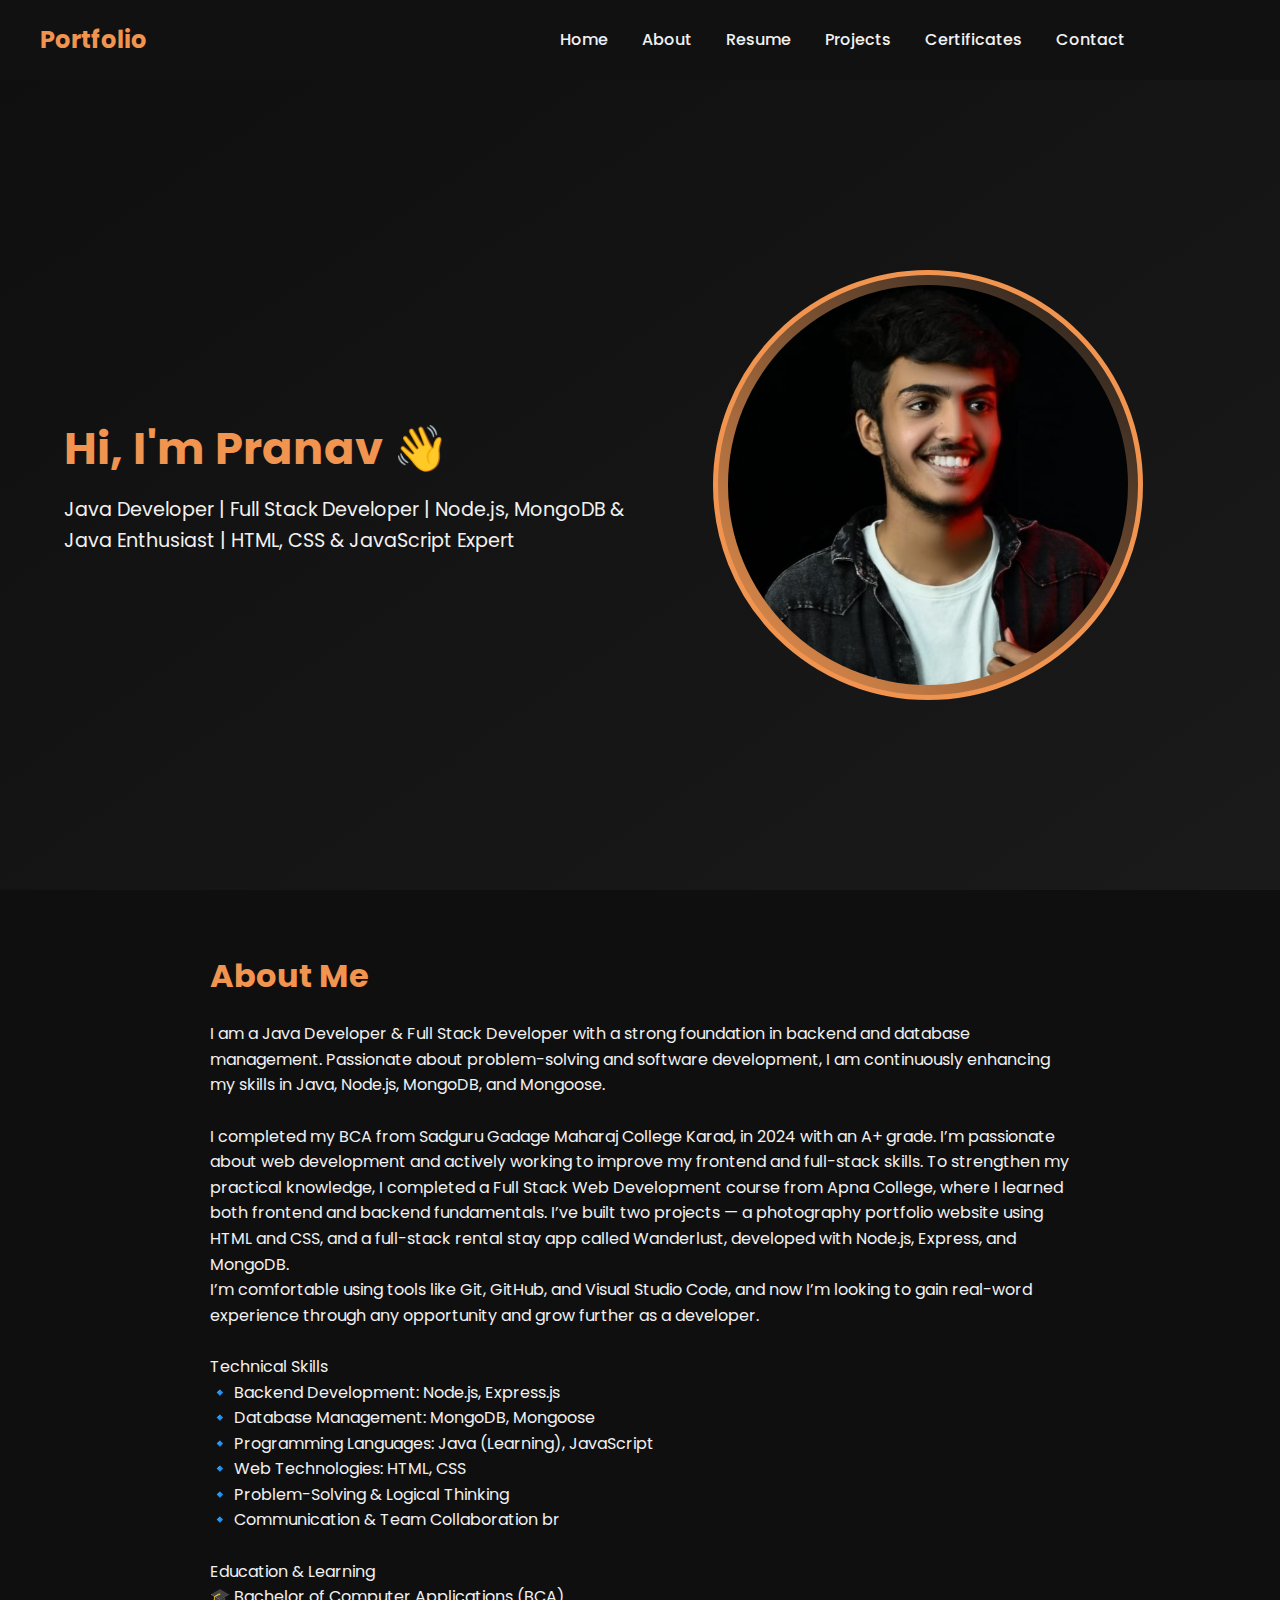
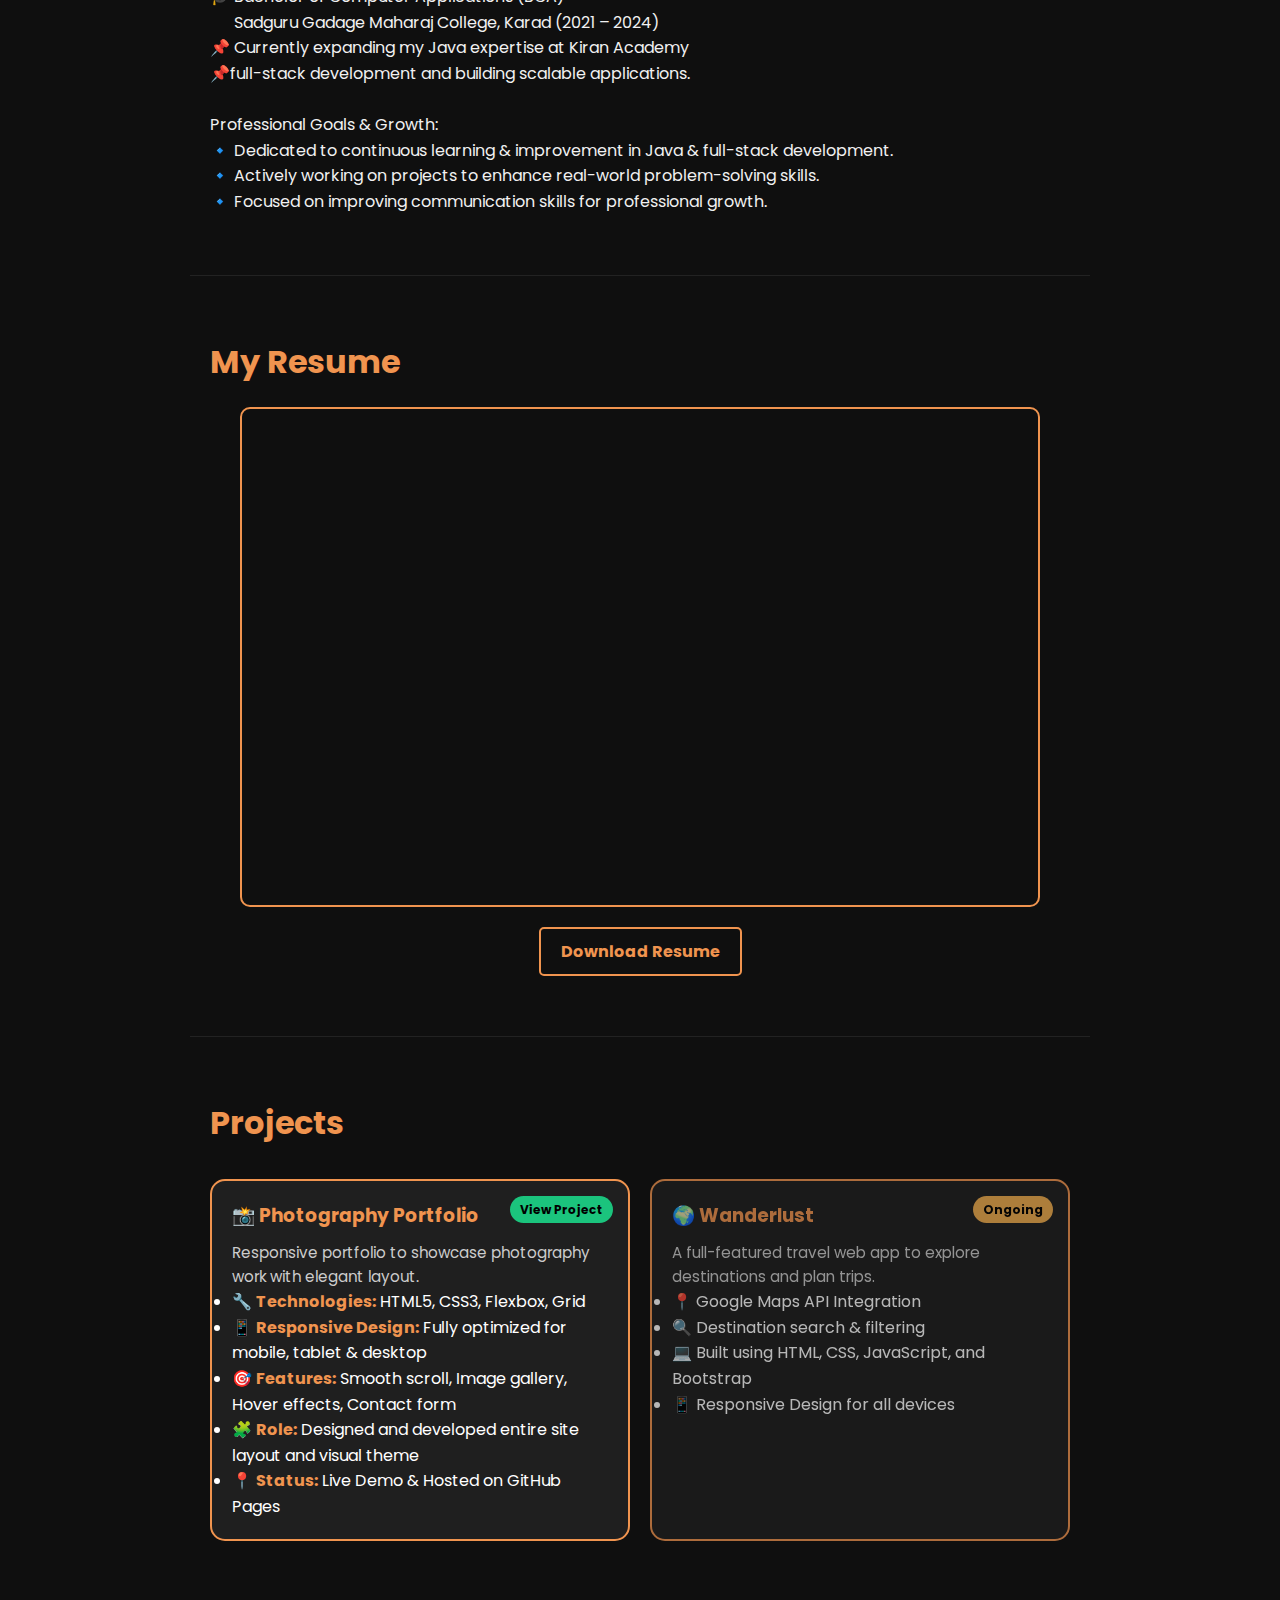
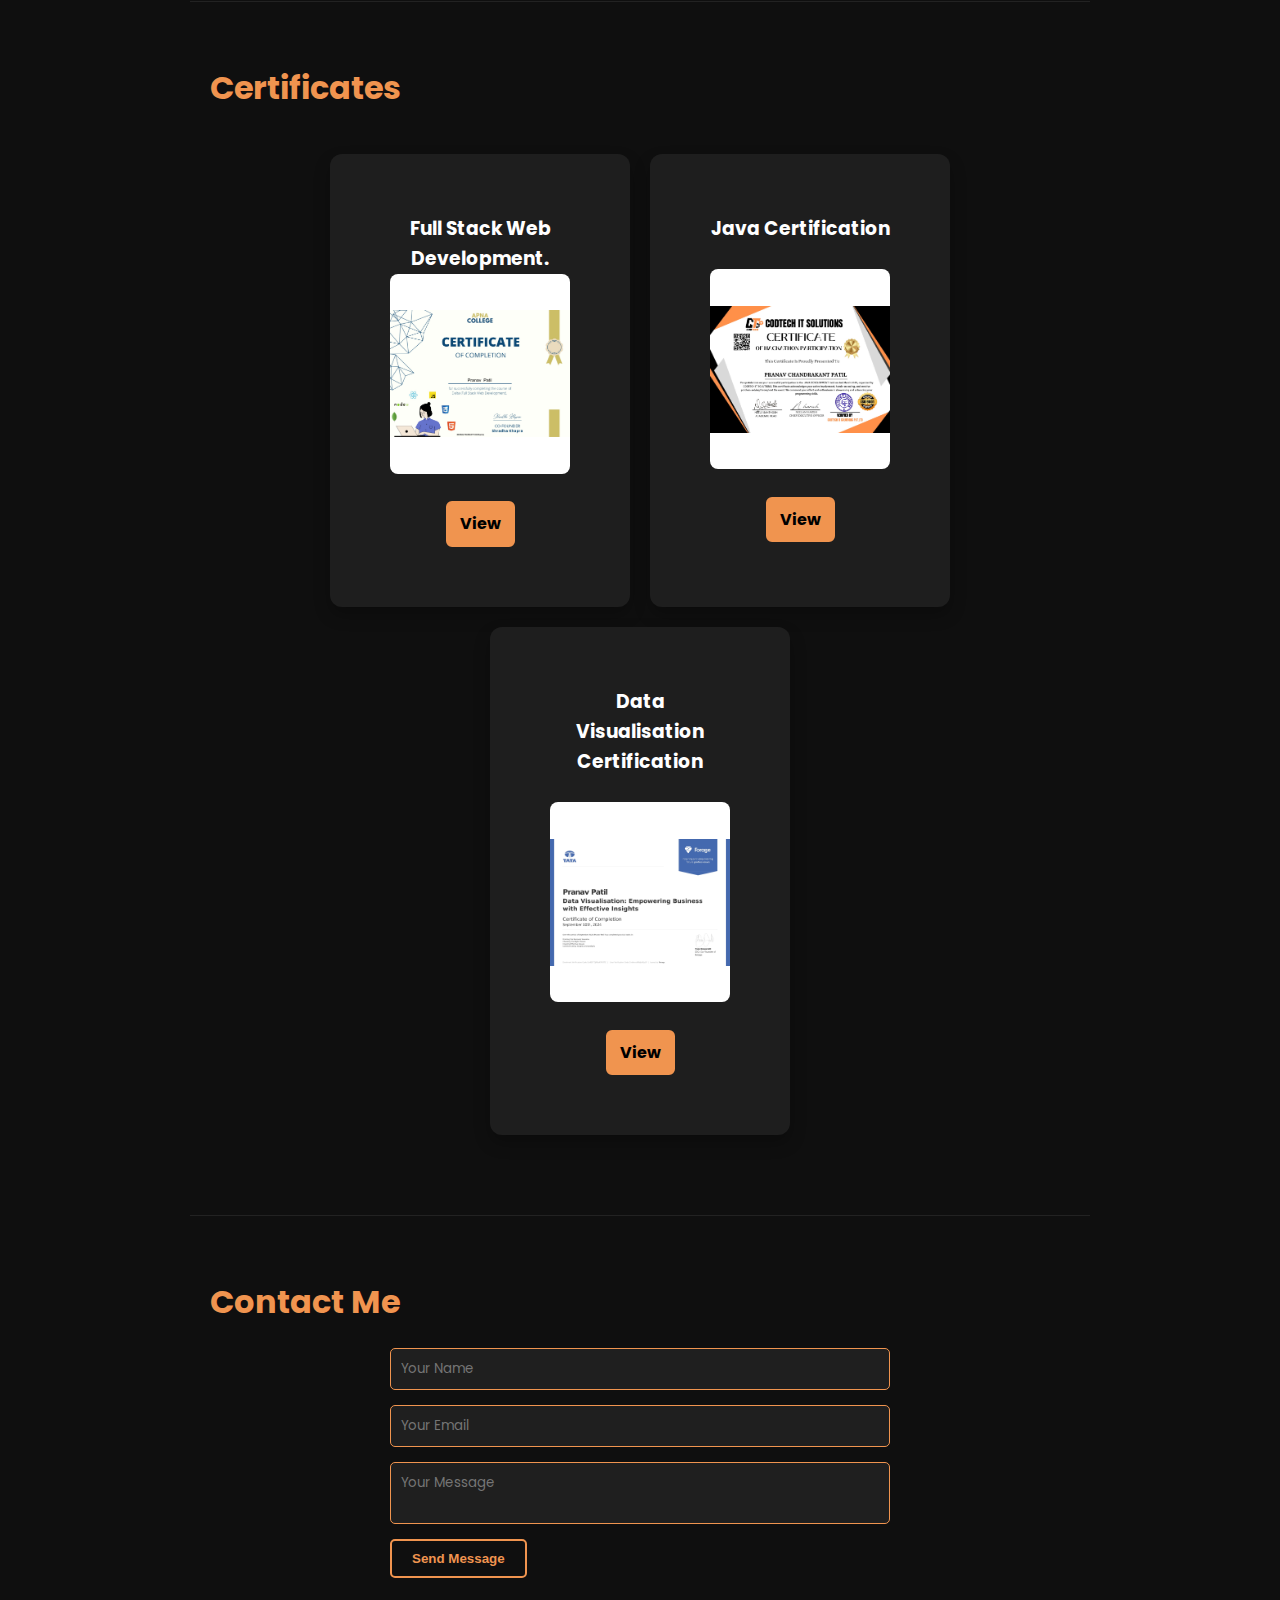
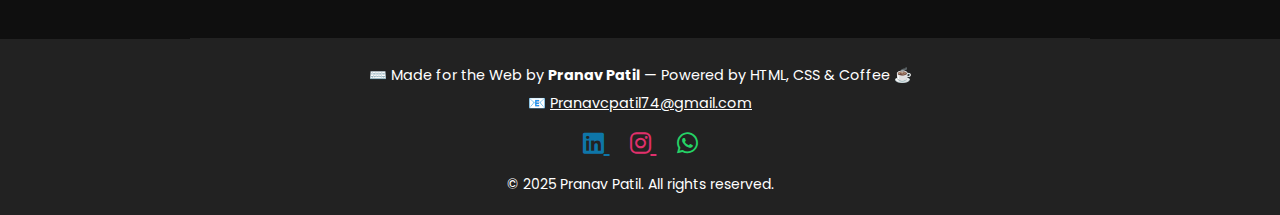
<file: index.html>
<!DOCTYPE html>
<html lang="en">

<head>
    <meta charset="UTF-8" />
    <meta name="viewport" content="width=device-width, initial-scale=1.0" />
    <title>Pranav Patil | Portfolio</title>
    <link rel="stylesheet" href="index.css" />
    <link href="https://fonts.googleapis.com/css2?family=Poppins:wght@300;500;700&display=swap" rel="stylesheet">
    <link rel="stylesheet" href="https://cdnjs.cloudflare.com/ajax/libs/font-awesome/6.5.0/css/all.min.css" />

    <script defer src="index.js"></script>
</head>

<body>

    <header class="header">
        <h1>Portfolio</h1>
        <nav class="nav" id="navbar">
            <a href="#home">Home</a>
            <a href="#about">About</a>
            <a href="#resume">Resume</a>
            <a href="#projects">Projects</a>
            <a href="#certificates">Certificates</a>
            <a href="#contact">Contact</a>
        </nav>
    </header>

    <section class="home" id="home">
        <div class="home-left">
            <div class="home-content">
                <h2>Hi, I'm Pranav 👋</h2>
                <p>Java Developer | Full Stack Developer | Node.js, MongoDB & Java Enthusiast | HTML, CSS & JavaScript
                    Expert</p>
            </div>
        </div>
        <div class="home-right">
            <div class="profile-pic-wrapper">
                <img src="profile.jpg" alt="Pranav Patil" class="profile-pic" />
            </div>
        </div>
    </section>


    <section id="about" class="section">
        <h2>About Me</h2>
        <p>I am a Java Developer & Full Stack Developer with a strong foundation in backend and database management.
            Passionate about problem-solving and software development, I am continuously enhancing my skills in Java,
            Node.js, MongoDB, and Mongoose. <br><br>
            I completed my BCA from Sadguru Gadage Maharaj College Karad, in 2024 with an A+ grade.
            I’m passionate about web development and actively working to improve my frontend and full-stack skills.
            To strengthen my practical knowledge, I completed a Full Stack Web Development course from Apna College,
            where I learned both frontend and backend fundamentals. I’ve built two projects — a photography portfolio
            website using HTML and CSS, and a full-stack rental stay app called Wanderlust, developed with Node.js,
            Express, and MongoDB. <br>
            I’m comfortable using tools like Git, GitHub, and Visual Studio Code, and now I’m looking to gain real-word
            experience through any opportunity and grow further as a developer.

            <br><br>
            Technical Skills <br>
            🔹 Backend Development: Node.js, Express.js <br>
            🔹 Database Management: MongoDB, Mongoose <br>
            🔹 Programming Languages: Java (Learning), JavaScript <br>
            🔹 Web Technologies: HTML, CSS <br>
            🔹 Problem-Solving & Logical Thinking <br>
            🔹 Communication & Team Collaboration br <br>

            <br>
            Education & Learning <br>
            🎓 Bachelor of Computer Applications (BCA) <br>
            &nbsp;&nbsp;&nbsp;&nbsp;&nbsp; Sadguru Gadage Maharaj College, Karad (2021 – 2024) <br>
            📌 Currently expanding my Java expertise at Kiran Academy<br>
            📌full-stack development and building scalable applications. <br>
            <br>
            Professional Goals & Growth: <br>
            🔹 Dedicated to continuous learning & improvement in Java & full-stack development. <br>
            🔹 Actively working on projects to enhance real-world problem-solving skills. <br>
            🔹 Focused on improving communication skills for professional growth. <br>
        </p>
    </section>

    <section class="section" id="resume">
        <h2>My Resume</h2>
        <div class="resume-wrapper">
            <iframe src="assets/Pranav_Patil_Resume.pdf" frameborder="0"></iframe>
            <a href="assets/Pranav_Patil_Resume.pdf" download class="btn">Download Resume</a>
        </div>
    </section>


    <section id="projects" class="section">
        <h2>Projects</h2>
        <div class="projects-grid">

            <!-- Completed Project -->
            <div class="project-card"
                onclick="window.open('https://pranavcpatil.github.io/photography-portfolio/views/index.html')">
                <h3>📸 Photography Portfolio</h3>
                <p>Responsive portfolio to showcase photography work with elegant layout.</p>
                <ul>
                    <li>🔧 <strong style="color: #F0944F;">Technologies:</strong> HTML5, CSS3, Flexbox, Grid</li>
                    <li>📱 <strong style="color: #F0944F;">Responsive Design:</strong> Fully optimized for mobile,
                        tablet & desktop</li>
                    <li>🎯 <strong style="color: #F0944F;">Features:</strong> Smooth scroll, Image gallery, Hover
                        effects, Contact form</li>
                    <li>🧩 <strong style="color: #F0944F;">Role:</strong> Designed and developed entire site layout and
                        visual theme</li>
                    <li>📍 <strong style="color: #F0944F;">Status:</strong> Live Demo & Hosted on GitHub Pages</li>
                </ul>
                <span class="badge completed">View Project</span>
            </div>

            <!-- Ongoing Project -->
            <div class="project-card ongoing">
                <h3>🌍 Wanderlust</h3>
                <p>A full-featured travel web app to explore destinations and plan trips.</p>
                <ul>
                    <li>📍 Google Maps API Integration</li>
                    <li>🔍 Destination search & filtering</li>
                    <li>💻 Built using HTML, CSS, JavaScript, and Bootstrap</li>
                    <li>📱 Responsive Design for all devices</li>
                </ul>
                <span class="badge ongoing">Ongoing</span>
            </div>

        </div>
    </section>

    <section id="certificates" class="section">
        <h2>Certificates</h2>
        <div class="card-container">

            <!-- Certificate Card 1 -->
            <div class="certificate-card">
                <h3>Full Stack Web Development.</h3>
                <img src="assets/Full Stack Certificate.jpg" alt="certificate">
                <div class="card-buttons">
                    <a href="https://drive.google.com/file/d/1cSU2c2yjEbOtdsbVmcMuoqGXYgdY9zGr/view?usp=sharing"
                        target="_blank" class="btn">View</a>
                </div>
            </div>

            <!-- Certificate Card 2 -->
            <div class="certificate-card">
                <h3>Java Certification</h3> <br>
                <img src="assets/Java Hackathon Certificate.jpg" alt="certificate">
                <div class="card-buttons">
                    <a href="https://drive.google.com/file/d/1LIX_aVCnesaS7keSESkxJUk_Xy1rGlDP/view?usp=sharing"
                        target="_blank" class="btn">View</a>
                </div>
            </div>

            <!-- Certificate Card 3 -->
            <div class="certificate-card">
                <h3>Data Visualisation Certification</h3> <br>
                <img src="assets/Tata Group_CvdkxvsHRdJuWjyLP_completion_certificate_page-0001.jpg" alt="certificate">
                <div class="card-buttons">
                    <a href="https://drive.google.com/file/d/1bshIcAqu_ZT9iUxl-2NIrCnheCip4Ynq/view?usp=sharing"
                        target="_blank" class="btn">View</a>
                </div>
            </div>


        </div>
    </section>

    <section id="contact" class="section">
        <h2>Contact Me</h2>
        <form action="https://formspree.io/f/xqkwvnky" method="POST" id="contact-form">
            <input type="text" name="name" placeholder="Your Name" required />
            <input type="email" name="email" placeholder="Your Email" required />
            <textarea name="message" placeholder="Your Message" required></textarea>

            <!-- Optional: redirect to thankyou.html -->
            <input type="hidden" name="_next" value="thankyou.html">
            <input type="hidden" name="_captcha" value="false">

            <button type="submit" class="btn">Send Message</button>
        </form>
    </section>

    <footer style="background-color: #222; color: #fff; padding: 20px 0; text-align: center;">
        <div style="margin-bottom: 10px;">
            <p style="margin: 5px;">⌨️ Made for the Web by <strong>Pranav Patil</strong> — Powered by HTML, CSS & Coffee
                ☕ </p>
            <p style="margin: 5px;">
                📧 <a href="mailto:Pranavcpatil74@gmail.com"
                    style="color: #fff; text-decoration: underline;">Pranavcpatil74@gmail.com</a>
            </p>
        </div>

        <div style="font-size: 24px; margin: 10px 0;">
            <a href="https://www.linkedin.com/in/pranav-patil-7b7972346/?trk=public-profile-join-page" target="_blank"
                style="color: #0e76a8; margin: 0 10px;">
                <i class="fab fa-linkedin"></i>
            </a>
            <a href="https://www.instagram.com/ketanpatil74" target="_blank" style="color: #E1306C; margin: 0 10px;">
                <i class="fab fa-instagram"></i>
            </a>
            <a href="https://wa.me/918830153324" target="_blank" style="color: #25D366; margin: 0 10px;">
                <i class="fab fa-whatsapp"></i>
            </a>
        </div>

        <p style="font-size: 14px; margin-top: 10px;">© 2025 Pranav Patil. All rights reserved.</p>
    </footer>


</body>

</html>
</file>
<file: index.css>
/* ====== Neo Black Theme CSS ====== */

* {
    margin: 0;
    padding: 0;
    box-sizing: border-box;
    scroll-behavior: smooth;
}

body {
    font-family: 'Poppins', sans-serif;
    background-color: #0f0f0f;
    color: #f1f1f1;
    line-height: 1.6;
}

/* Header */
/* Header wrapper */
header {
    display: flex;
    position: sticky;
    top: 0;
    z-index: 999;
    /* Important to stay on top */
    justify-content: space-between;
    align-items: center;
    padding: 10px 40px;
    background-color: #111;
    height: 80px;

}

/* Logo/Title */
header h1 {
    color: #F0944F;
    /* orange color */
    font-size: 24px;
    margin: 0;
}

/* Navigation Links */
nav ul {
    display: flex;
    gap: 25px;
    list-style: none;
    margin: 0;
    padding: 0;
}

nav ul li a {
    text-decoration: none;
    color: #fff;
    font-weight: bold;
    transition: color 0.3s ease;
}

nav ul li a:hover {
    color: #F0944F;
}

#navbar {
    padding-right: 100px;
}

.nav a {
    margin: 0 15px;
    color: #f1f1f1;
    text-decoration: none;
    font-weight: 500;
    transition: color 0.3s;
}

.nav a:hover {
    color: #F0944F;
}

/* Home Section */
/* Home section layout */
.home {
    display: flex;
    align-items: center;
    justify-content: space-between;
    padding: 60px 5%;
    min-height: 90vh;
    background: linear-gradient(145deg, #0f0f0f, #1a1a1a);
}

.home-left {
    flex: 1;
}

.home-content {
    text-align: left;
}

.home-content h2 {
    font-size: 2.8rem;
    color: #F0944F;
}

.home-content p {
    font-size: 1.2rem;
    margin-top: 10px;
    color: #f1f1f1;
}

/* Profile image styling */
.home-right {
    flex: 1;
    display: flex;
    justify-content: center;
    align-items: center;
}

.profile-pic-wrapper {
    width: 260px;
    height: 260px;
    border-radius: 50%;
    border: 5px solid #F0944F;
    overflow: hidden;
    display: flex;
    justify-content: center;
    align-items: center;
    transition: transform 0.3s ease-in-out;
}

.profile-pic-wrapper::before {
    content: '';
    position: absolute;
    top: -8px;
    left: -8px;
    right: -8px;
    bottom: -8px;
    border-radius: 50%;
    background: linear-gradient(60deg, #F0944F, #111);
    z-index: -1;
    filter: blur(8px);
    animation: glowPulse 4s infinite ease-in-out;
}

.profile-pic-wrapper img {
    width: 100%;
    height: 100%;
    object-fit: cover;
    border-radius: 50%;
}

/* Animations */
.home {
    display: flex;
    align-items: center;
    justify-content: space-between;
    padding: 60px 5%;
    min-height: 90vh;
    background: linear-gradient(145deg, #0f0f0f, #1a1a1a);
}

.home-left {
    flex: 1;
}

.home-content {
    text-align: left;
}

.home-content h2 {
    font-size: 2.8rem;
    color: #F0944F;
}

.home-content p {
    font-size: 1.2rem;
    margin-top: 10px;
    color: #f1f1f1;
}

.home-right {
    flex: 1;
    display: flex;
    justify-content: center;
    align-items: center;
}

.profile-pic-wrapper {
    position: relative;
    width: 430px;
    height: 430px;
    border-radius: 50%;
    border: 5px solid #F0944F;
    padding: 10px;
    animation: borderPulse 4s infinite;
    background: linear-gradient(45deg, #F0944F, #1a1a1a);
}

.profile-pic-wrapper::before {
    content: '';
    position: absolute;
    top: -8px;
    left: -8px;
    right: -8px;
    bottom: -8px;
    border-radius: 50%;
    background: linear-gradient(60deg, #F0944F, #111);
    z-index: -1;
    filter: blur(8px);
    animation: glowPulse 4s infinite ease-in-out;
}

.profile-pic {
    width: 100%;
    height: 100%;
    border-radius: 50%;
    object-fit: cover;
}

@keyframes borderPulse {
    0% {
        transform: rotate(0deg) scale(1);
    }

    50% {
        transform: rotate(3deg) scale(1.02);
    }

    100% {
        transform: rotate(0deg) scale(1);
    }
}

@keyframes glowPulse {

    0%,
    100% {
        opacity: 0.3;
    }

    50% {
        opacity: 1;
    }
}

@media (max-width: 768px) {
    .home {
        flex-direction: column;
        text-align: center;
    }

    .home-content {
        text-align: center;
    }

    .home-right {
        margin-top: 30px;
    }
}


/* Sections */
.section {
    padding: 60px 20px;
    max-width: 900px;
    margin: auto;
    border-bottom: 1px solid #222;
}

.section h2 {
    color: #F0944F;
    margin-bottom: 20px;
    font-size: 2rem;
}

.list li {
    margin: 10px 0;
    list-style: none;
}

.list a {
    color: #F0944F;
    text-decoration: none;
    transition: all 0.3s;
}

.list a:hover {
    text-decoration: underline;
    letter-spacing: 0.5px;
}

/* certificate section */
.card-container {
    display: flex;
    flex-wrap: wrap;
    gap: 20px;
    justify-content: center;
    padding: 20px 0;
}

.certificate-card {
    background-color: #1e1e1e;
    color: #fff;
    border-radius: 12px;
    padding: 60px;
    width: 300px;
    box-shadow: 0 8px 16px rgba(0, 0, 0, 0.25);
    transition: transform 0.3s ease, box-shadow 0.3s ease;
    text-align: center;
}

.certificate-card:hover {
    transform: translateY(-5px);
    box-shadow: 0 12px 20px rgba(255, 165, 0, 0.3);
}

.certificate-card img {
    width: 100%;
    height: 200px;
    object-fit: contain;
    margin-bottom: 10px;
    border-radius: 8px;
    background: #fff;
}

.card-buttons {
    display: flex;
    justify-content: space-around;
    margin-top: 10px;
}

.card-buttons .btn {
    background-color: #f0944f;
    color: #000;
    padding: 8px 12px;
    border-radius: 6px;
    text-decoration: none;
    font-weight: bold;
    transition: background 0.3s ease;
}

.card-buttons .btn:hover {
    background-color: #ffb36b;
}


/* Resume & Buttons */
.resume-wrapper {
    display: flex;
    flex-direction: column;
    align-items: center;
    gap: 20px;
    margin-top: 20px;
}

.resume-wrapper iframe {
    width: 100%;
    max-width: 800px;
    height: 500px;
    border: 2px solid #F0944F;
    border-radius: 10px;
}

.btn {
    display: inline-block;
    padding: 10px 20px;
    text-decoration: none;
    background: transparent;
    border: 2px solid #F0944F;
    color: #F0944F;
    border-radius: 5px;
    transition: all 0.3s;
    font-weight: bold;
}

.btn:hover {
    background: #F0944F;
    color: #0f0f0f;
    cursor: pointer;
}

/* project section */
.projects-grid {
    display: grid;
    grid-template-columns: repeat(auto-fit, minmax(280px, 1fr));
    gap: 20px;
    margin-top: 30px;
}

.project-card {
    background: #1f1f1f;
    padding: 20px;
    border-radius: 15px;
    border: 2px solid #F0944F;
    transition: transform 0.3s, box-shadow 0.3s;
    cursor: pointer;
    position: relative;
    color: #fff;
}

.project-card:hover {
    transform: translateY(-8px);
    box-shadow: 0 10px 25px rgba(240, 148, 79, 0.3);
}

.project-card h3 {
    color: #F0944F;
    margin-bottom: 10px;
}

.project-card p {
    font-size: 0.95rem;
    color: #ccc;
}

.badge {
    position: absolute;
    top: 15px;
    right: 15px;
    padding: 4px 10px;
    border-radius: 20px;
    font-size: 0.75rem;
    font-weight: bold;
}

.badge.completed {
    background-color: #1bc47d;
    color: #000;
}

.badge.ongoing {
    background-color: #f0ad4e;
    color: #000;
}

.project-card.ongoing {
    opacity: 0.7;
    cursor: not-allowed;
    pointer-events: none;
}


/* Contact Form */
#contact-form {
    display: flex;
    flex-direction: column;
    gap: 15px;
    max-width: 500px;
    margin: auto;
}

#contact-form input,
#contact-form textarea {
    padding: 10px;
    background-color: #1f1f1f;
    border: 1px solid #F0944F;
    color: #f1f1f1;
    border-radius: 5px;
    resize: none;
    font-family: 'Poppins', sans-serif;
}

#contact-form button {
    align-self: start;
}

/* Footer */
footer {
    background: #121212;
    text-align: center;
    padding: 20px;
    color: #999;
    font-size: 0.9rem;
}

/* Responsive */
@media (max-width: 600px) {
    .nav a {
        display: block;
        margin: 10px 0;
    }

    .home-content h2 {
        font-size: 2rem;
    }

    .section {
        padding: 40px 15px;
    }
}

.profile-pic-wrapper {
    transition: transform 0.3s ease-in-out;
}

.profile-pic-wrapper.hovered {
    transform: scale(1.05);
}
</file>
